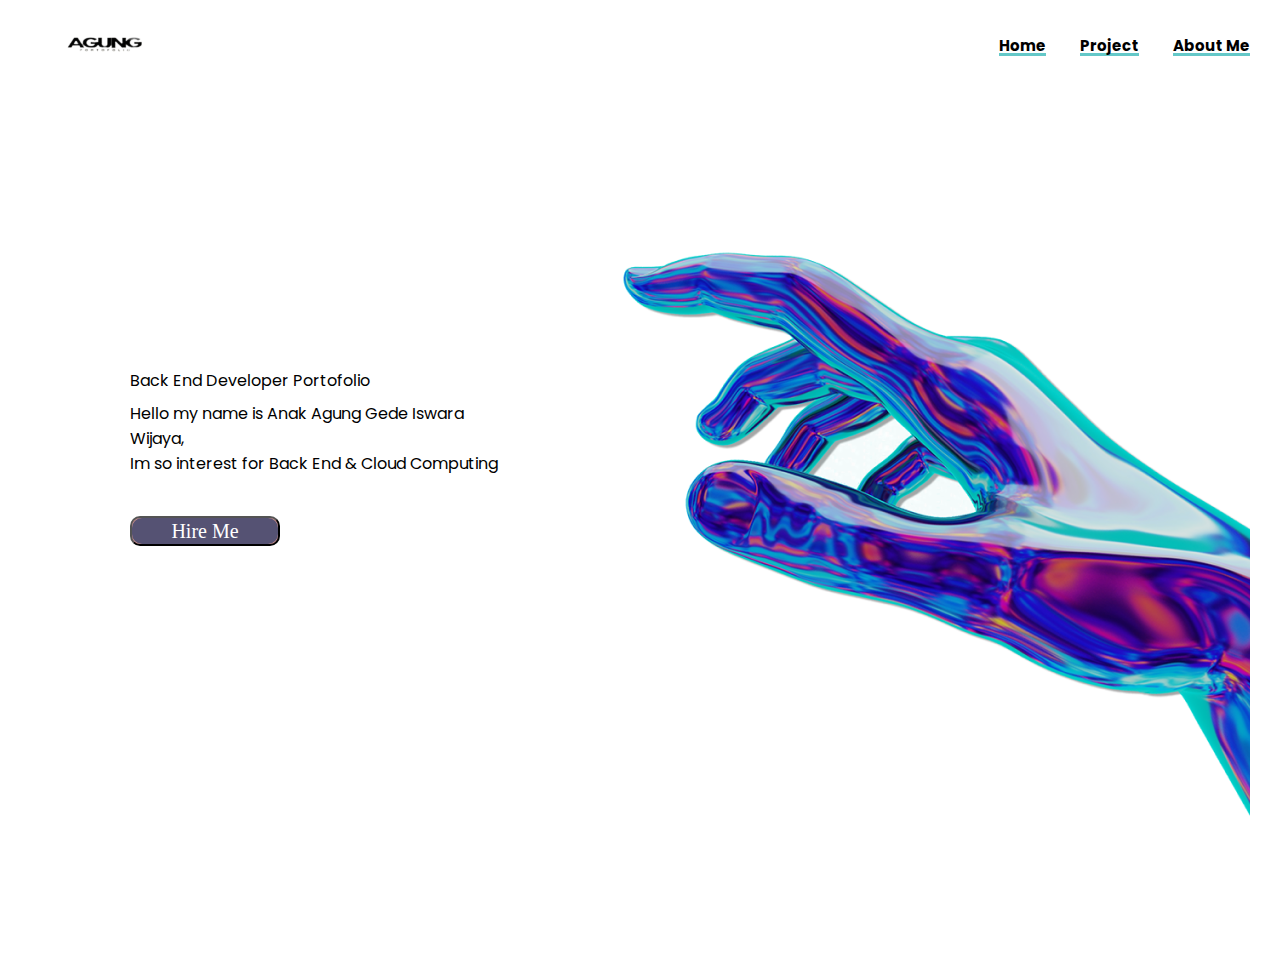
<file: index.html>
<!DOCTYPE html>
<html lang="en">
<head>
    <meta charset="UTF-8">
    <meta name="viewport" content="width=device-width, initial-scale=1.0">
    <title>Agung - Web Portofolio</title>
    <link rel = "icon" href = 
"src/images/vecteezy_all-seeing-eye-symbol-eye-of-providence-masonic-symbol_6233440-removebg-preview.png" 
        type = "image/x-icon">
    <link rel="stylesheet" href="src/styles/index.css">
    <link rel="preconnect" href="https://fonts.googleapis.com">
    <link rel="preconnect" href="https://fonts.gstatic.com" crossorigin>
    <link href="https://fonts.googleapis.com/css2?family=Hanken+Grotesk:wght@300&family=Outfit:wght@100;200;400;900&family=Poppins&display=swap" rel="stylesheet">
</head>
<body>
    <nav>
        <img src="src/images/AGUNG (2)-fotor-bg-remover-20230910151537.png" alt="Logo Agung">
        <ul>
            <li><a href=''>Home</a></li>
            <li><a href="https://github.com/Iswara117">Project</a></li>
            <li><a href="./src/pages/about.html">About Me</a></li>
            
        </ul> 
    </nav>
    <section>
        <div class="head_hire">
            <p>Back End Developer Portofolio</p>
            <p>Hello my name is Anak Agung Gede Iswara Wijaya, <br> Im so interest for Back End & Cloud Computing</p>
               <button onclick="redirect_linkedin()">Hire Me</button> 
        </div>
        <img src="src/images/simon-lee-ldg40aCeOXo-unsplash 1.png">
    </section>






















































<script src="src/js/index.js"></script>
</body>
</html>
</file>
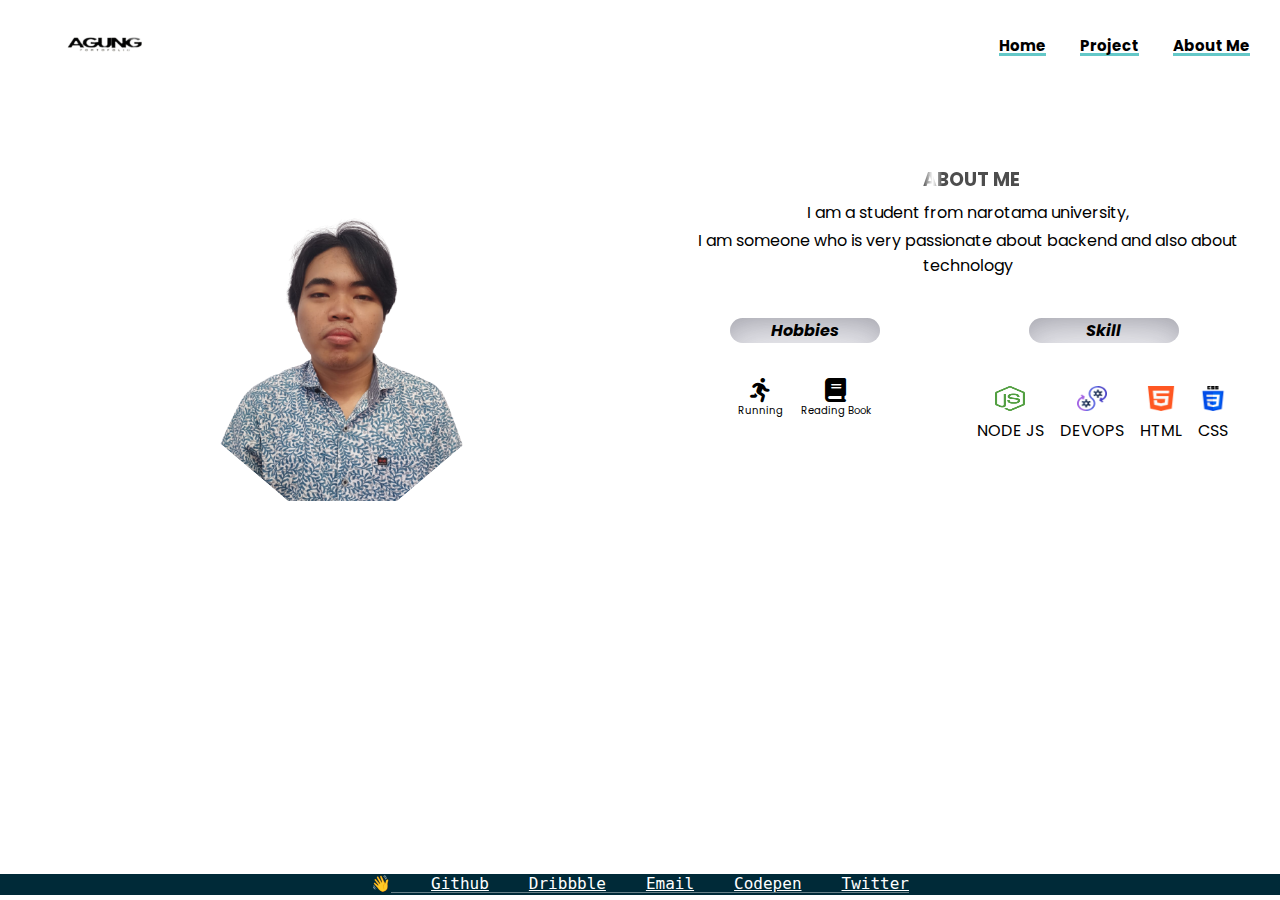
<file: src/pages/about.html>
<!DOCTYPE html>
<html lang="en">
<head>
    <meta charset="UTF-8">
    <meta name="viewport" content="width=device-width, initial-scale=1.0">
    <title>About Page</title>
    <link rel="stylesheet" href="../styles/about.css">
    <link rel="preconnect" href="https://fonts.googleapis.com">
    <link rel="preconnect" href="https://fonts.gstatic.com" crossorigin>
    <link href="https://fonts.googleapis.com/css2?family=Hanken+Grotesk:wght@300&family=Outfit:wght@100;200;400;900&family=Poppins&display=swap" rel="stylesheet">
    <link rel="stylesheet" href="https://cdnjs.cloudflare.com/ajax/libs/font-awesome/6.4.2/css/all.min.css">

</head>
<body>
    <header>
        <nav>
            <img src="../images/AGUNG (2)-fotor-bg-remover-20230910151537.png" alt="Logo Agung">
            <ul>
                <li><a href="../../index.html"">Home</a></li>
                <li><a href="https://github.com/Iswara117">Project</a></li>
                <li><a href="#">About Me</a></li>
            </ul> 
        </nav>
    </header>
    <main>
         
            <aside class="shape-outer triangle">
                <div class="shape-inner triangle"></div>
            </aside>
    <section>  
        <article class="right-text">
            <h3 class="header-text">ABOUT ME</h3>
            <p>I am a student from narotama university,</p>
            <p>I am someone who is very passionate about backend and also about technology</p>
            <div class="specify_me">
                <div class="hobbies">
                    <div class="hobbies-box">
                        <p>Hobbies</p>
                    </div>
                    <div class="specify_hobbies">
                        <figure>
                            <i class="fa-solid fa-person-running fa-xl"></i>
                            <figcaption>Running</figcaption>
                        </figure>
                        <figure>
                            <i class="fa-solid fa-book fa-xl"></i>
                            <figcaption>Reading Book</figcaption>
                        </figure>
                        
                    </div>
                </div>
               
                <div class="skill">
                    <div class="skill-box">
                        <p>Skill</p>
                    </div>
                    <div class="specify_skill">
                        <figure class="figure-1">
                            <img src="../images/nodejs.png" alt="nodejs" width="30" height="25">
                            <figcaption>NODE JS</figcaption>
                        </figure>
                        <figure class="figure-2">
                            <img src="../images/devops.png" alt="devops" width="30" height="25">
                            <figcaption>DEVOPS</figcaption>
                        </figure>
                        <br>
                        <figure class="figure-3">
                            <img src="../images/html.png" alt="html" width="30" height="25">
                            <figcaption>HTML</figcaption>
                        </figure>
                        <figure class="figure-4">
                            <img src="../images/css.png" alt="css" width="30" height="25">
                            <figcaption>CSS</figcaption>
                        </figure>
                    </div>
                </div>
            </div>
        </article>
    </section>
    </main>
    <footer>
        <div>
            <ul>
              <li><a href="https://twitter.com/julesforrest">Twitter</a></li>
              <li><a href="https://codepen.io/julesforrest">Codepen</a></li>
              <li><a href="mailto:julesforrest@gmail.com">Email</a></li>
              <li><a href="https://dribbble.com/julesforrest">Dribbble</a></li>
              <li><a href="https://github.com/julesforrest">Github</a></li>
              <li>
                <p>👋</p>
              </li>
            </ul>
          </div>
    </footer>
</body>
</html>
</file>
<file: src/styles/index.css>
*{
    margin: 0px;
    padding: 0px;
    box-sizing: border-box;
    /* border: 1px solid blue; */
}
body {
    font-family: Poppins;
    background-color: hsl(0, 0%, 100%);
    
}

nav{
    display: flex;
    align-items: center;
    justify-content: space-between;
}

nav img{
    background-color: none;
    margin-left: 30px;
    width: 150px;
}

nav ul li{
    margin-right: 30px;
    display:  inline-block;
    list-style: none;
}

nav ul li a {
    align-items: center;
    text-decoration: none;
    font-size: 15px;
    font-weight: bold;
    color: black;
  background: 
  linear-gradient(
      to right,
      rgba(100, 200, 200, 1),
      rgba(100, 200, 200, 1)
    ),
  linear-gradient(
    to right,
    rgba(255, 0, 0, 1),
    rgba(255, 0, 180, 1),
    rgba(0, 100, 200, 1)
  );
  background-size: 100% 3px, 0 3px;
  background-position: 100% 100%, 0 100%;
  background-repeat: no-repeat;
  transition: background-size 400ms;
}

nav ul li a:hover{
  background-size: 0 3px, 100% 3px;
}



section {
    margin: 20px 30px;
    display: flex;
    justify-content: space-between;
}

section div{
    vertical-align: center;
    margin: 250px 100px;
}

section p{
    margin-top: 8px;
}

section button{
    font-family:fantasy;
    margin-top: 40px;
    width: 150px;
  font-size: 20px;
  height: 30px;
  background: #c38b8b;
  color: #fff;
  cursor: pointer;
  position: relative;
  z-index: 0;
  border-radius: 10px;
}


section button::before {
    position: absolute;
    content: "";
    width: calc(100% + 4px);
    height: calc(100% + 4px);
    left: -2px;
    top: -2px;
    background: linear-gradient(
      124deg,
      #ff2400,
      #e81d1d,
      #e8b71d,
      #e3e81d,
      #1de840,
      #1ddde8,
      #2b1de8,
      #dd00f3,
      #dd00f3
    );
    background-size: 400%;
    z-index: -1;
    filter: blur(5px);
    animation: move 20s linear infinite;
    opacity: 0;
    transition: opacity 0.3s ease-in-out;
    border-radius: 10px;
  }
  
  section button:hover::before {
    opacity: 1;
  }
  
  section button::after {
    z-index: -1;
    content: "";
    position: absolute;
    width: 100%;
    height: 100%;
    background: #555273;
    left: 0;
    top: 0;
    border-radius: 10px;
  }
  
  @keyframes move {
    0% {
      background-position: 0 0;
    }
    50% {
      background-position: 400% 0;
    }
    100% {
      background-position: 0 0;
    }
  }

section img{
    background-blend-mode: luminosity;
}
</file>
<file: src/styles/about.css>
*{
    margin: 0px;
    padding: 0px;
    box-sizing: border-box;
    /* border: 1px solid blue; */
}
body {
    font-family: Poppins;
    background-color: hsl(0, 0%, 100%);
    
}

nav{
    display: flex;
    align-items: center;
    justify-content: space-between;
}

nav img{
    background-color: none;
    margin-left: 30px;
    width: 150px;
}

nav ul li{
    margin-right: 30px;
    display:  inline-block;
    list-style: none;
}

nav ul li a {
    align-items: center;
    text-decoration: none;
    font-size: 15px;
    font-weight: bold;
    color: black;
  background: 
  linear-gradient(
      to right,
      rgba(100, 200, 200, 1),
      rgba(100, 200, 200, 1)
    ),
  linear-gradient(
    to right,
    rgba(255, 0, 0, 1),
    rgba(255, 0, 180, 1),
    rgba(0, 100, 200, 1)
  );
  background-size: 100% 3px, 0 3px;
  background-position: 100% 100%, 0 100%;
  background-repeat: no-repeat;
  transition: background-size 400ms;
}

nav ul li a:hover{
  background-size: 0 3px, 100% 3px;
}

main{
    display: flex;
    justify-content: space-between;
    margin-top: 20px;
    border:0px;
}


.shape-outer{
    display: flex;
    justify-content: center;
    flex-shrink: 0;
    height: calc(250px + 4vw);
    width: calc(250px + 4vw);
    margin: 90px 15%;
    background-image: url(https://media.istockphoto.com/id/543203532/photo/rainbow-of-acrylic-ink-in-water-color-explosion.jpg?s=612x612&w=0&k=20&c=DRzj-FyMrCeL5waDXlyXPmMJumZzxv2Dxpr5aZM83_w=);
}

.shape-inner{
    height: calc(250px + 4vw);
    width: calc(250px + 4vw);
    background: url( ../images/Foto_Anak_Agung-removebg-preview.png) no-repeat center;
    background-position-y: -20px;
    background-size: cover;
    margin: auto;
}


.triangle{
    clip-path: polygon(50% 0%, 83% 12%, 100% 43%, 94% 78%, 68% 100%, 32% 100%, 6% 78%, 0% 43%, 17% 12%);
}

section{
    width: 50%;
}

.right-text{
    align-items: center;
    margin:90px auto;
    text-align: center;
    position: relative;
}

.header-text{
  text-transform: uppercase;
    position: absolute;
    top: -35px;
    left: 40%;
    color: #ffff;
    background: linear-gradient(to right, #4d4d4d 0, white 10%, #4d4d4d 20%);
    /* transform: translate(-50%,-50%) */
  -webkit-background-clip: text;
  -webkit-text-fill-color: transparent;
  animation: shine 3s infinite linear;
  animation-fill-mode: forwards;
  -webkit-text-size-adjust: none;
  text-decoration: none;
  white-space: nowrap
}

@keyframes shine{
  0%{
    background-position: 0
  }
   60%{
    background-position: 180px
   } 
  100%{
    background-position: 180px
  }
}
  
.right-text > p{
  margin-top: 3px;
  margin-left: -5%;
}

.right-text > .specify_me{
  display: flex;
  justify-content: space-around;
}

.specify_me > .hobbies > .hobbies-box{
  box-shadow: rgba(50, 50, 93, 0.25) 0px 30px 60px -12px inset, rgba(0, 0, 0, 0.3) 0px 18px 36px -18px inset;
  width: 150px;
  margin-top:40px;
  color: #000;
  font-style: italic;
  font-weight: bolder;
  border-radius: 20px;
}

.specify_me > .hobbies > .specify_hobbies{
  margin-top: 35px;
  display: flex;
  justify-content: space-around;

}

.specify_hobbies > figure > figcaption{
  font-size: 10px;
}

.specify_me > .skill > .skill-box{
  box-shadow: rgba(50, 50, 93, 0.25) 0px 30px 60px -12px inset, rgba(0, 0, 0, 0.3) 0px 18px 36px -18px inset;
  margin-left: 60px;
  width: 150px;
  margin-top:40px;
  color: #000;
  font-style: italic;
  font-weight: bolder;
  border-radius: 20px;
}

.specify_me > .skill > .specify_skill{
  margin-top: 35px;
  display: flex;
  justify-content: center;
  flex-flow: row wrap;
  flex-wrap: wrap;
  height: 200px;
}

.specify_me > .skill > .specify_skill > figure{
  padding: 0.5em;
}

footer{
  position: absolute;
  bottom: 5px;
  width: 100%;
  background-color: transparent;
}

footer > div > ul {
  display: flex;
  flex-direction: row-reverse;
  justify-content: space-around;
  margin: auto;
}

footer > div > ul  {
  list-style-type: none;
}

footer > div > ul >  li > a {
  color: white;
  box-shadow: inset 0 -1px 0 hsla(0, 0%, 100%, 0.4);
  padding-left: 40px;
}

footer > div > ul > li > a:hover {
  box-shadow: inset 0 -1.2em 0 hsla(0, 0%, 100%, 0.4);
}


footer > div > ul > li:hover ~ li p {
  animation: wave-animation 0.3s infinite;
}

/* below is just for demo styling */

footer > div {
  display: flex;
  height: 20%;
  width: 100%;
  background-color: #002a38;
  line-height: 1.3;
  font-family: Menlo, monospace;
}

@keyframes wave-animation {
  0%,
  100% {
    transform: rotate(0deg);
  }
  25% {
    transform: rotate(20deg);
  }
  75% {
    transform: rotate(-15deg);
  }
}
</file>
